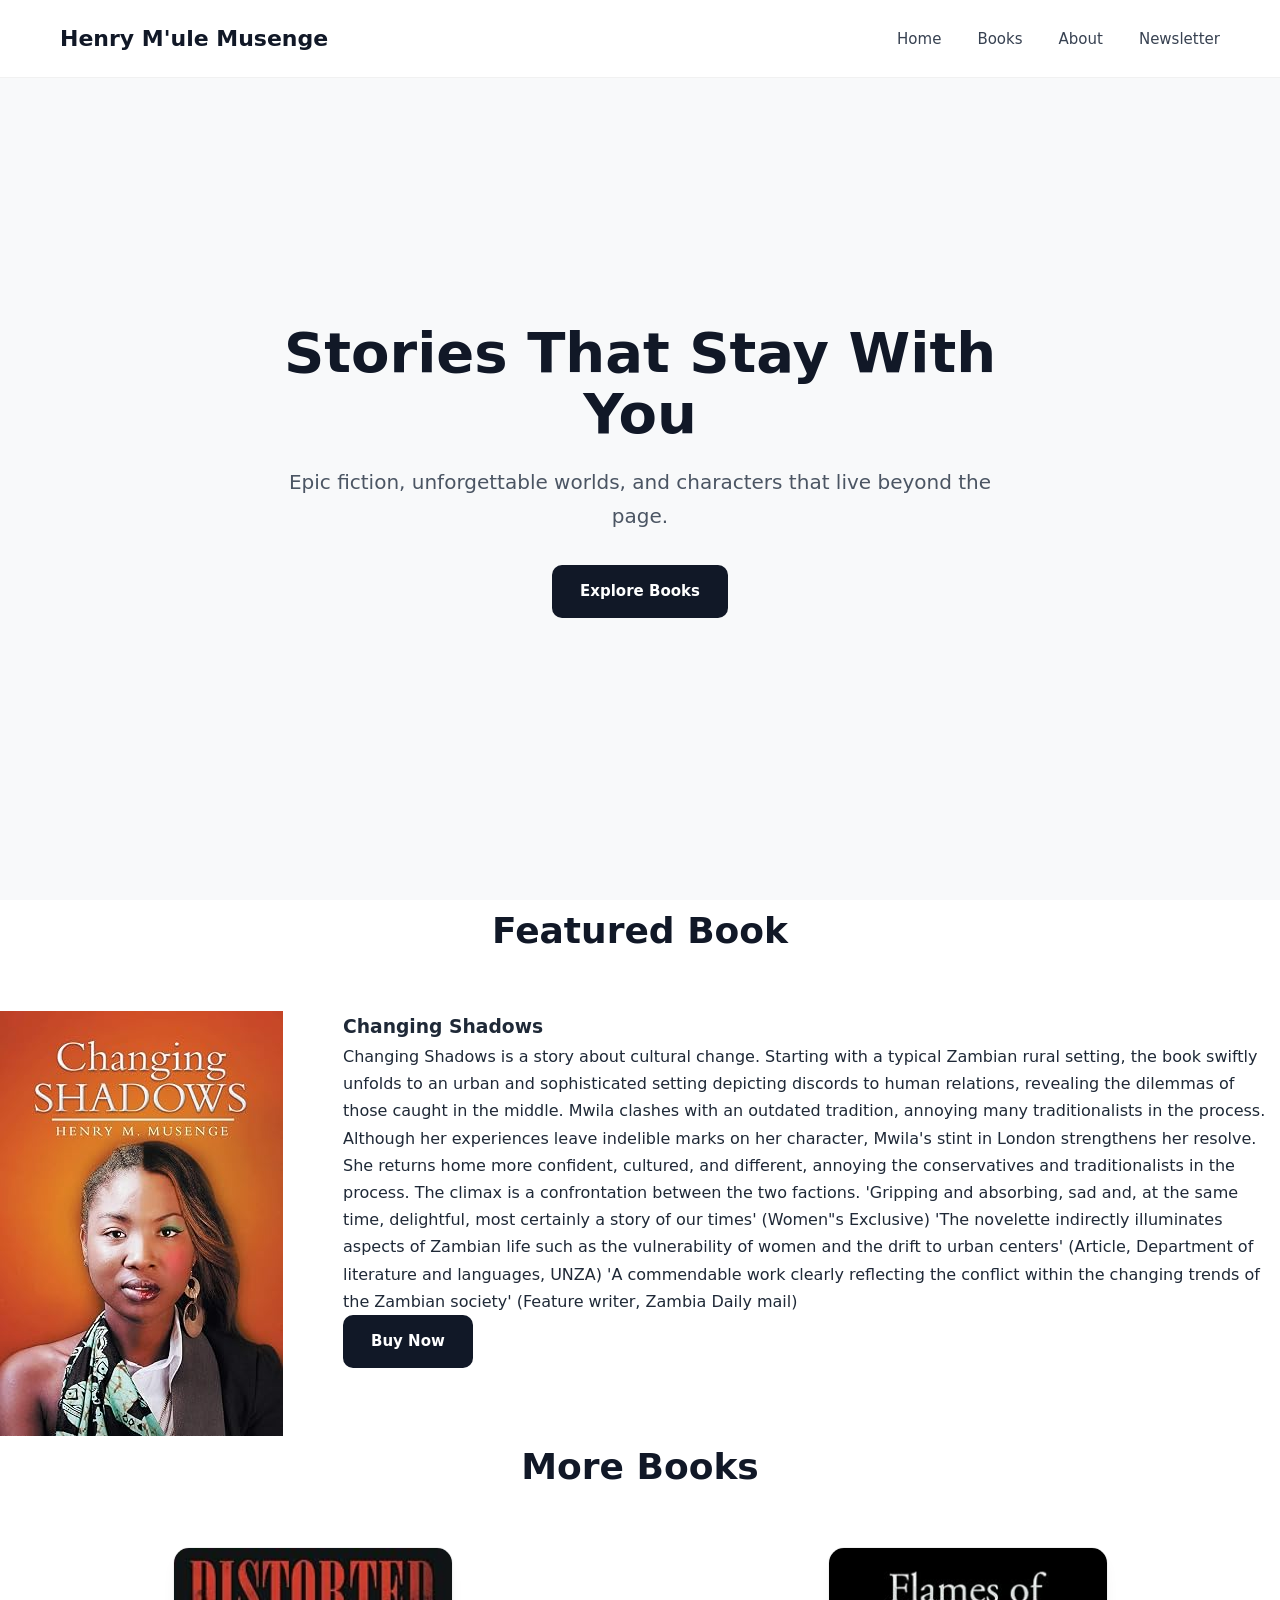
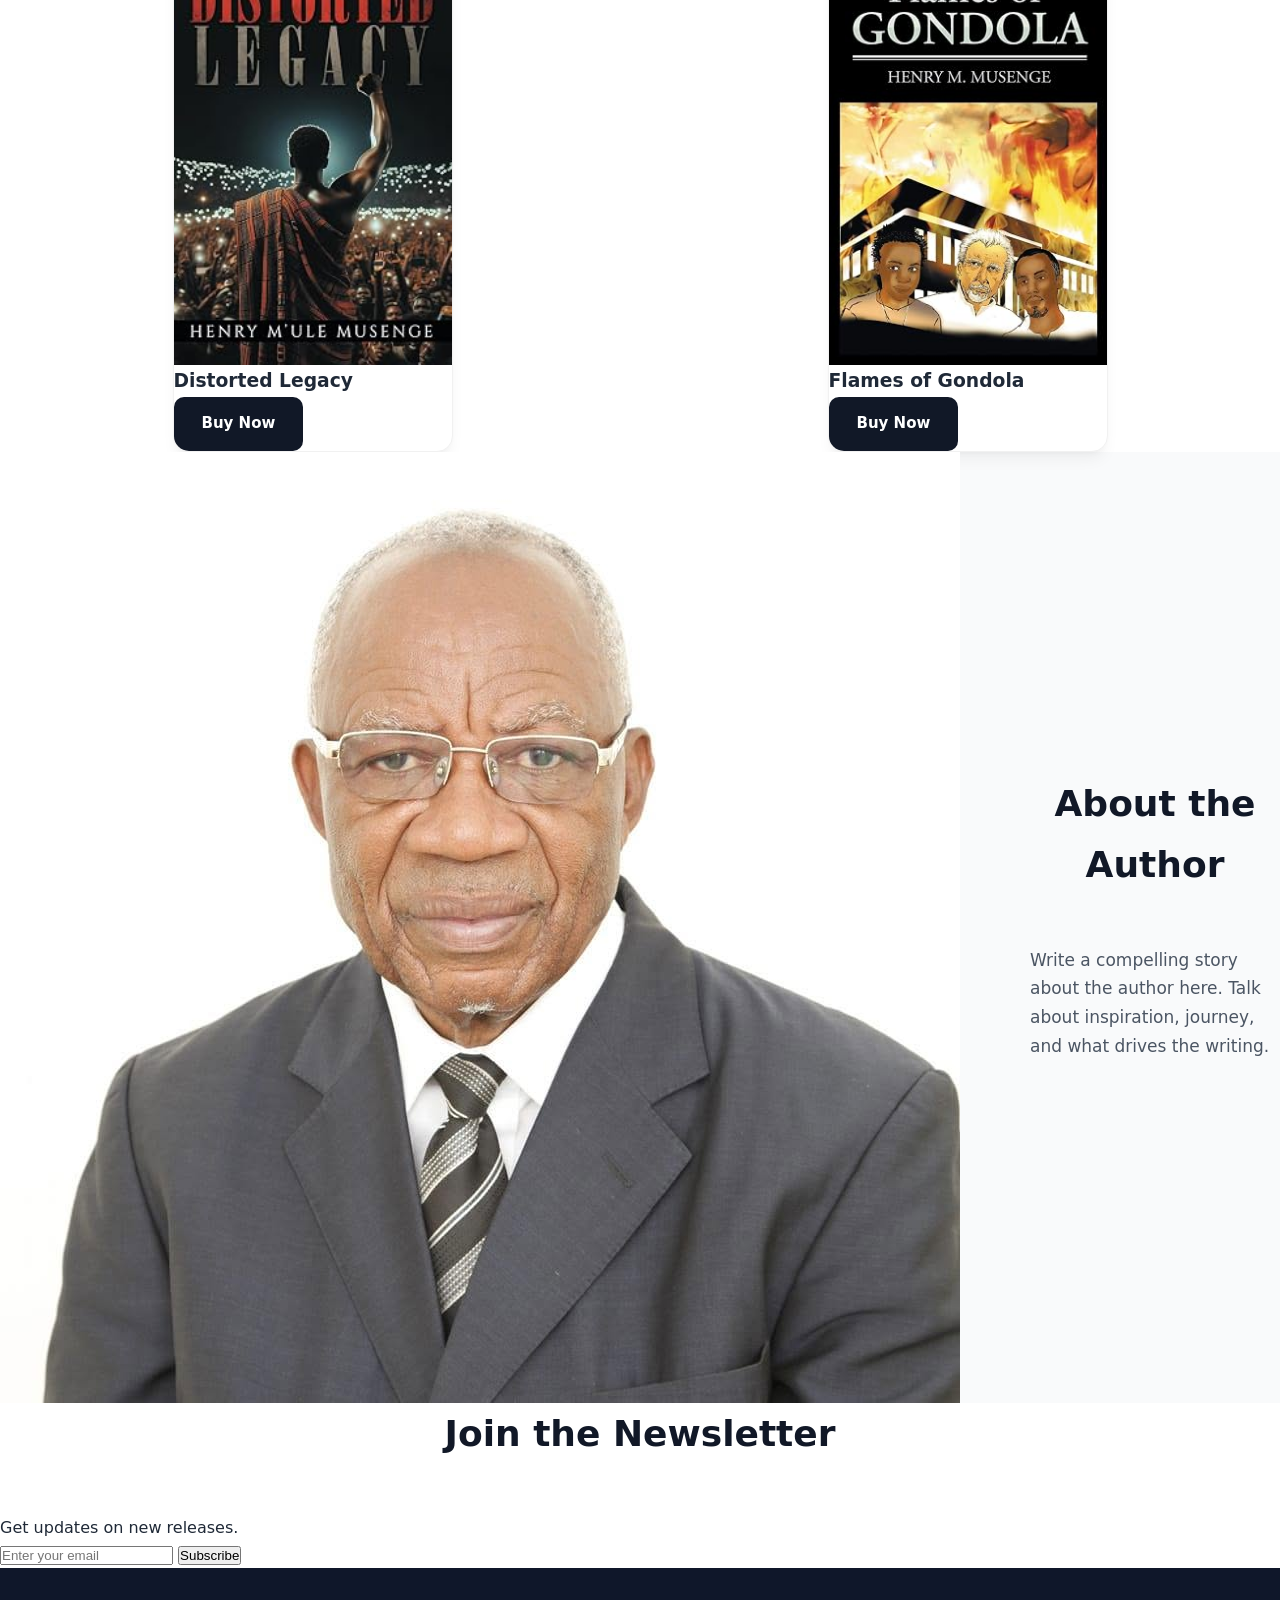
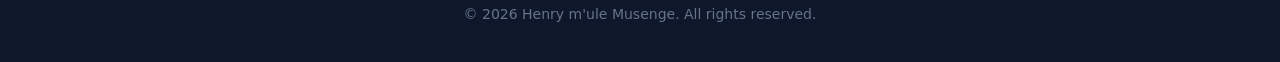
<file: Author_Template.html>
<!DOCTYPE html>
<html lang="en">
<head>
  <meta charset="UTF-8"> 
  <meta name="viewport" content="width=device-width, initial-scale=1.0">
  <title>Author Website</title>

  <link rel="stylesheet" href="Author_css.css">
</head>

<body>

<!-- NAVBAR -->
<nav class="navbar">
  <div class="logo">Henry M'ule Musenge</div>
  <ul class="nav-links">
    <li><a href="#home">Home</a></li>
    <li><a href="#books">Books</a></li>
    <li><a href="#about">About</a></li>
    <li><a href="#newsletter">Newsletter</a></li>
  </ul>
</nav>

<!-- HERO -->
<!-- HERO -->
<header class="hero" id="home">
  <div class="hero-content">
    <h1>Stories That Stay With You</h1>
    <p>Epic fiction, unforgettable worlds, and characters that live beyond the page.</p>
    <a class="btn" href="#">Explore Books</a>
  </div>
</header>

  <!-- FEATURED BOOK -->
  <section class="books" id="books">
    <h2>Featured Book</h2>

    <div class="featured-book">
      <img src="images/book1.jpg" alt="Book Cover">

      <div>
        <h3>Changing Shadows</h3>
        <p>Changing Shadows is a story about cultural change. Starting with a typical Zambian rural setting, the book swiftly unfolds to an urban and sophisticated setting depicting discords to human relations, revealing the dilemmas of those caught in the middle. Mwila clashes with an outdated tradition, annoying many traditionalists in the process. Although her experiences leave indelible marks on her character, Mwila's stint in London strengthens her resolve. She returns home more confident, cultured, and different, annoying the conservatives and traditionalists in the process. The climax is a confrontation between the two factions. 'Gripping and absorbing, sad and, at the same time, delightful, most certainly a story of our times' (Women"s Exclusive) 'The novelette indirectly illuminates aspects of Zambian life such as the vulnerability of women and the drift to urban centers' (Article, Department of literature and languages, UNZA) 'A commendable work clearly reflecting the conflict within the changing trends of the Zambian society' (Feature writer, Zambia Daily mail)</p>
        <a class="btn" href="#">Buy Now</a>
      </div>
    </div>
  </section>

  <!-- BOOKS GRID -->
  <section class="books">
    <h2>More Books</h2>

    <div class="book-grid">

      <div class="book-card">
        <img src="images/book2.jpg">
        <h3>Distorted Legacy</h3>
        <a class="btn" href="#">Buy Now</a>
      </div>

      <div class="book-card">
        <img src="images/book3.jpg">
        <h3>Flames of Gondola</h3>
        <a class="btn" href="#">Buy Now</a>
      </div>

    </div>
  </section>

  <!-- ABOUT -->
  <section class="about" id="about">
  <div class="about-container">

    <img src="images/author.jpg" alt="Author Photo" class="author-img">

    <div class="about-text">
      <h2>About the Author</h2>
      <p>
        Write a compelling story about the author here. Talk about inspiration, journey, and what drives the writing.
      </p>
    </div>
  </div>
</section>

  <!-- NEWSLETTER -->
  <section class="newsletter" id="newsletter">
    <h2>Join the Newsletter</h2>
    <p>Get updates on new releases.</p>

    <input type="email" placeholder="Enter your email">
    <button>Subscribe</button>
  </section>

  <!-- FOOTER -->
  <footer>
    <p>© 2026 Henry m'ule Musenge. All rights reserved.</p>
  </footer>

</body>
</html>
</file>
<file: Author_css.css>
/* ========================
   RESET & BASE
======================== */
* {
  margin: 0;
  padding: 0;
  box-sizing: border-box;
}

body {
  font-family: system-ui, -apple-system, BlinkMacSystemFont, "Segoe UI", Roboto, sans-serif;
  color: #1f2937;
  line-height: 1.7;
  background: #ffffff;
}

/* ========================
   CONTAINER
======================== */
.container {
  max-width: 1080px;
  margin: 0 auto;
  padding: 0 24px;
}

/* ========================
   NAVBAR
======================== */
.navbar {
  position: fixed;
  top: 0;
  width: 100%;
  display: flex;
  justify-content: space-between;
  align-items: center;
  padding: 20px 60px;
  background: rgba(255, 255, 255, 0.95);
  backdrop-filter: blur(12px);
  border-bottom: 1px solid #f1f1f1;
  z-index: 1000;
}

.logo {
  font-size: 22px;
  font-weight: 700;
  color: #111827;
}

.nav-links {
  list-style: none;
  display: flex;
  gap: 36px;
}

.nav-links a {
  color: #374151;
  text-decoration: none;
  font-size: 15px;
  font-weight: 500;
  transition: color 0.2s ease;
}

.nav-links a:hover {
  color: #111827;
}

/* ========================
   HERO
======================== */
.hero {
  min-height: 100vh;
  display: flex;
  align-items: center;
  justify-content: center;
  text-align: center;
  padding: 100px 20px 60px;
  background: #f8f9fa;
}

.hero-content {
  max-width: 720px;
}

.hero h1 {
  font-size: 56px;
  font-weight: 700;
  line-height: 1.1;
  margin-bottom: 20px;
  color: #111827;
}

.hero p {
  font-size: 20px;
  color: #4b5563;
  margin-bottom: 32px;
}

/* ========================
   SECTIONS
======================== */
.section {
  padding: 100px 0;
}

h2 {
  font-size: 36px;
  font-weight: 700;
  margin-bottom: 50px;
  text-align: center;
  color: #111827;
}

/* ========================
   FEATURED BOOK
======================== */
.featured-book {
  display: flex;
  gap: 60px;
  align-items: flex-start;
}

.book-image img {
  width: 300px;
  border-radius: 16px;
  box-shadow: 0 25px 50px -12px rgb(0 0 0 / 0.15);
}

.book-info h3 {
  font-size: 28px;
  margin-bottom: 16px;
  color: #111827;
}

.book-description {
  font-size: 17px;
  color: #4b5563;
  margin-bottom: 32px;
}

/* ========================
   BOOK GRID (Fixed Size)
======================== */
.book-grid {
  display: grid;
  grid-template-columns: repeat(auto-fit, minmax(260px, 1fr));
  gap: 30px;
  justify-content: center;
}

.book-card {
  width: 100%;
  max-width: 280px;
  margin: 0 auto;
  background: white;
  border-radius: 16px;
  overflow: hidden;
  box-shadow: 0 10px 15px -3px rgb(0 0 0 / 0.05), 
              0 4px 6px -4px rgb(0 0 0 / 0.05);
  transition: transform 0.3s ease, box-shadow 0.3s ease;
  border: 1px solid #f1f1f1;
}

.book-card:hover {
  transform: translateY(-6px);
  box-shadow: 0 20px 25px -5px rgb(0 0 0 / 0.08), 
              0 8px 10px -6px rgb(0 0 0 / 0.08);
}

.book-card img {
  width: 100%;
  height: auto;
  aspect-ratio: 2 / 3;           /* Keeps book cover proportions */
  object-fit: cover;
  display: block;
}

.book-card-content {
  padding: 24px;
  text-align: center;
}

.book-card-content h3 {
  font-size: 20px;
  margin-bottom: 16px;
  color: #111827;
}
/* ========================
   BUTTONS
======================== */
.btn {
  display: inline-block;
  padding: 14px 28px;
  background: #111827;
  color: white;
  text-decoration: none;
  border-radius: 10px;
  font-weight: 600;
  font-size: 15px;
  transition: all 0.2s ease;
}

.btn:hover {
  background: #000000;
  transform: translateY(-2px);
}

.btn-secondary {
  background: white;
  color: #111827;
  border: 2px solid #e5e7eb;
}

.btn-secondary:hover {
  background: #f9fafb;
  border-color: #d1d5db;
}

/* ========================
   ABOUT SECTION
======================== */
.about {
  background: #f9fafb;
}

.about-container {
  display: flex;
  gap: 70px;
  align-items: center;
}

.about-image img {
  width: 340px;
  height: 340px;
  object-fit: cover;
  border-radius: 9999px;
  border: 10px solid white;
  box-shadow: 0 25px 50px -12px rgb(0 0 0 / 0.15);
}

.about-text p {
  font-size: 17px;
  color: #4b5563;
  margin-bottom: 20px;
}

/* ========================
   CONTACT SECTION
======================== */
.contact {
  background: #111827;
  color: white;
  text-align: center;
}

.contact h2 {
  color: white;
}

.contact p {
  font-size: 19px;
  margin-bottom: 35px;
  color: #d1d5db;
}

.contact-note {
  margin-top: 24px;
  font-size: 15px;
  color: #9ca3af;
}

/* ========================
   FOOTER
======================== */
footer {
  text-align: center;
  padding: 35px 20px;
  background: #0f172a;
  color: #64748b;
  font-size: 14px;
}

/* ========================
   RESPONSIVE
======================== */
@media (max-width: 900px) {
  .featured-book {
    flex-direction: column;
    text-align: center;
  }

  .about-container {
    flex-direction: column;
    text-align: center;
  }

  .hero h1 {
    font-size: 42px;
  }
}

@media (max-width: 600px) {
  .nav-links {
    display: none;
  }

  .hero h1 {
    font-size: 34px;
  }

  .hero p {
    font-size: 17px;
  }

  .book-image img {
    width: 240px;
  }
}
</file>
